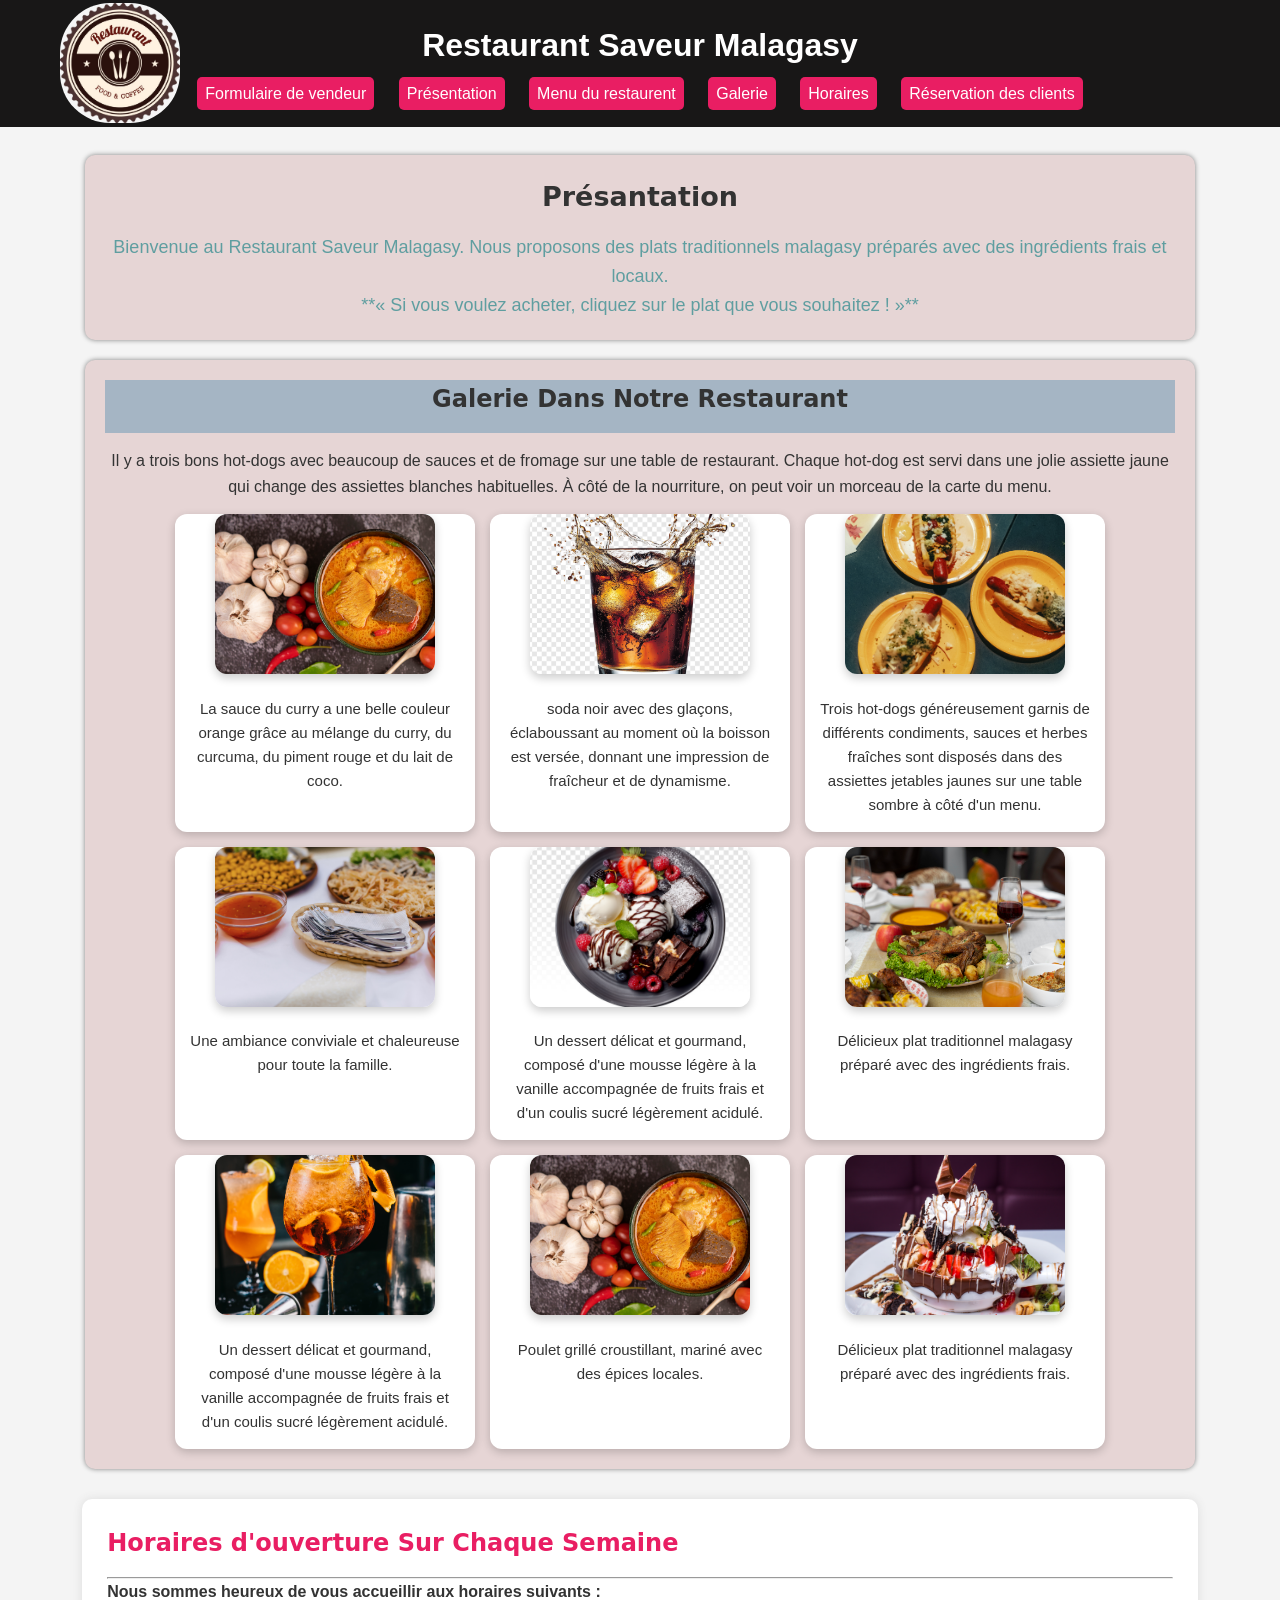
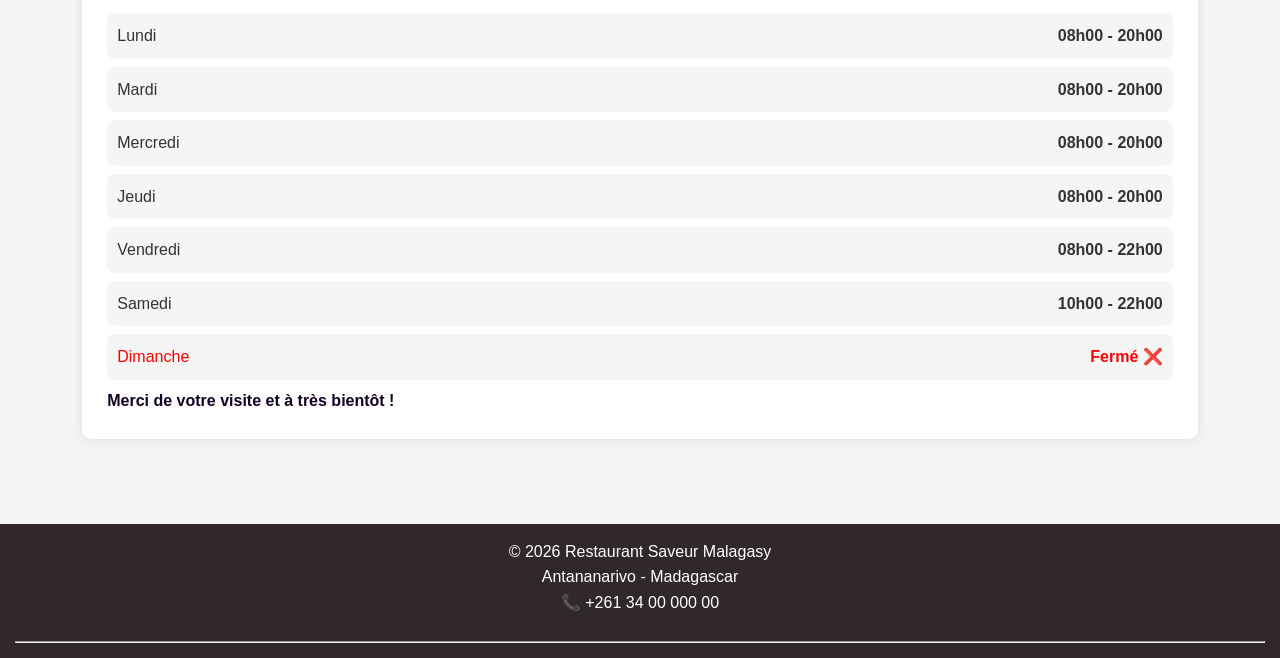
<file: index.html>
<!--
Nom : RAHANJANIRAINY 
Prénom: Fifaliana
Matricule: 30242
Sujet choisi : Sujet 1 - Fiche d'un restaurant
-->
<!DOCTYPE html>
<html lang="fr">
<head>
    <meta charset="UTF-8">
    <meta name="viewport" content="width=device-width, initial-scale=1.0">
    <title>Restaurant Saveur Malagasy</title>
    <link rel="stylesheet" href="Style.css">
</head>
<body>
    <header>
        <h1>Restaurant Saveur Malagasy</h1>
        <nav>
            <img src="./images/food.jpg" alt="" class="logo">
            <a href="./Formulaire_vendeur/vendeur.html">Formulaire de vendeur</a>
            <a href="#presentation">Présentation</a>
            <a href="./menu/menu.html">Menu du restaurent</a>
            <a href="#galerie">Galerie</a>
            <a href="#horaires">Horaires</a>
            <a href="./Formulaire_client/client.html">Réservation des clients</a>
        </nav>        
    </header>

    <main>
        <section id="presentation">
            <h2>Présantation</h2>
            <p>
                Bienvenue au Restaurant Saveur Malagasy.
                Nous proposons des plats traditionnels malagasy
                préparés avec des ingrédients frais et locaux.
            </p>
            <p>
                **« Si vous voulez acheter, cliquez sur le plat que vous souhaitez ! »**
            </p>
        </section>
        <!-- GALERIE -->
        <section id="galerie">
            <mark><h2>Galerie Dans Notre Restaurant</h2></mark>
            <p>
                Il y a trois bons hot-dogs avec beaucoup de sauces et de fromage sur une table de restaurant. Chaque hot-dog est servi dans 
                une jolie assiette jaune qui change des assiettes blanches habituelles. À côté de la nourriture, on peut voir un morceau de 
                la carte du menu. 
            </p>
            <figure>
                <a href="./Formulaire_client/client.html"><img src="./images/chicken.jpg" alt=""></a>
                    <figcaption>
                        La sauce du curry a une belle couleur orange grâce au mélange du curry, du curcuma, du piment rouge et du lait de coco.
                    </figcaption>
            </figure>
            <figure>
                <a href="./Formulaire_client/client.html"><img src="./images/sakafo1.jpg" alt=""></a>
                <figcaption>
                    soda noir avec des glaçons, éclaboussant au moment où la boisson est versée, donnant une
                    impression de fraîcheur et de dynamisme.
                </figcaption>
            </figure>
            <figure>
                <a href="./Formulaire_client/client.html"><img src="./images/matt-reite.jpg" alt=""></a>
                <figcaption>Trois hot-dogs généreusement garnis de différents condiments,
                     sauces et herbes fraîches sont disposés dans des assiettes jetables jaunes sur une table sombre à côté d'un menu.
                </figcaption>
            </figure>
            <figure>
                <a href="./Formulaire_client/client.html"><img src="./images/festive.jpg" alt=""></a>
                <figcaption> Une ambiance conviviale et chaleureuse pour toute la famille.</figcaption>
            </figure>
            <figure>
                <a href="./Formulaire_client/client.html"><img src="./images/dessert.jpg" alt=""></a>
                <figcaption>Un dessert délicat et gourmand, composé d'une mousse légère à la vanille accompagnée de fruits frais et d'un coulis sucré légèrement acidulé.</figcaption>
            </figure>
            <figure>
                <a href="./Formulaire_client/client.html"><img src="./images/delicious.jpg" alt=""></a>
                <figcaption> Délicieux plat traditionnel malagasy préparé avec des ingrédients frais.</figcaption>
            </figure>
            <figure>
                <a href="./Formulaire_client/client.html"><img src="./images/cocktail-topped-with-orange-slice.jpg" alt=""></a>
                <figcaption>Un dessert délicat et gourmand, composé d'une mousse légère à la vanille accompagnée de fruits frais et d'un coulis sucré légèrement acidulé.</figcaption>
            </figure>

            <figure>
                <a href="./Formulaire_client/client.html"><img src="./images/chicken.jpg" alt=""></a>
                <figcaption>Poulet grillé croustillant, mariné avec des épices locales.</figcaption>
            </figure>

            <figure>
                <a href="./Formulaire_client/client.html"> <img src="./images/syrup-plate.jpg" alt=""></a>
                <figcaption>
                     Délicieux plat traditionnel malagasy préparé avec des ingrédients frais.
                </figcaption>
            </figure>
        </section>

        <section id="horaires">
            <h2>Horaires d'ouverture Sur Chaque Semaine</h2> <hr>

            <p class="intro"><strong>Nous sommes heureux de vous accueillir aux horaires suivants :</strong></p>
            <ul class="horaire-list">
                <li><span>Lundi</span> <strong>08h00 - 20h00</strong></li>
                <li><span>Mardi</span> <strong>08h00 - 20h00</strong></li>
                <li><span>Mercredi</span> <strong>08h00 - 20h00</strong></li>
                <li><span>Jeudi</span> <strong>08h00 - 20h00</strong></li>
                <li><span>Vendredi</span> <strong>08h00 - 22h00</strong></li>
                <li><span>Samedi</span> <strong>10h00 - 22h00</strong></li>
                <li class="ferme">
                    <span>Dimanche</span>
                    <strong>Fermé ❌</strong>
                </li>
            </ul>

            <p class="note"> <strong style="color:#120123">Merci de votre visite et à très bientôt !</strong></p>
        </section>
    </main>

    <!-- PIED DE PAGE -->
    <footer>
        <p>&copy; 2026 Restaurant Saveur Malagasy</p>
        <p>
             Antananarivo - Madagascar
        </p>
        <p>
            📞 +261 34 00 000 00
        </p>
        <br>
        <hr>
    </footer>

</body>
</html>
</file>
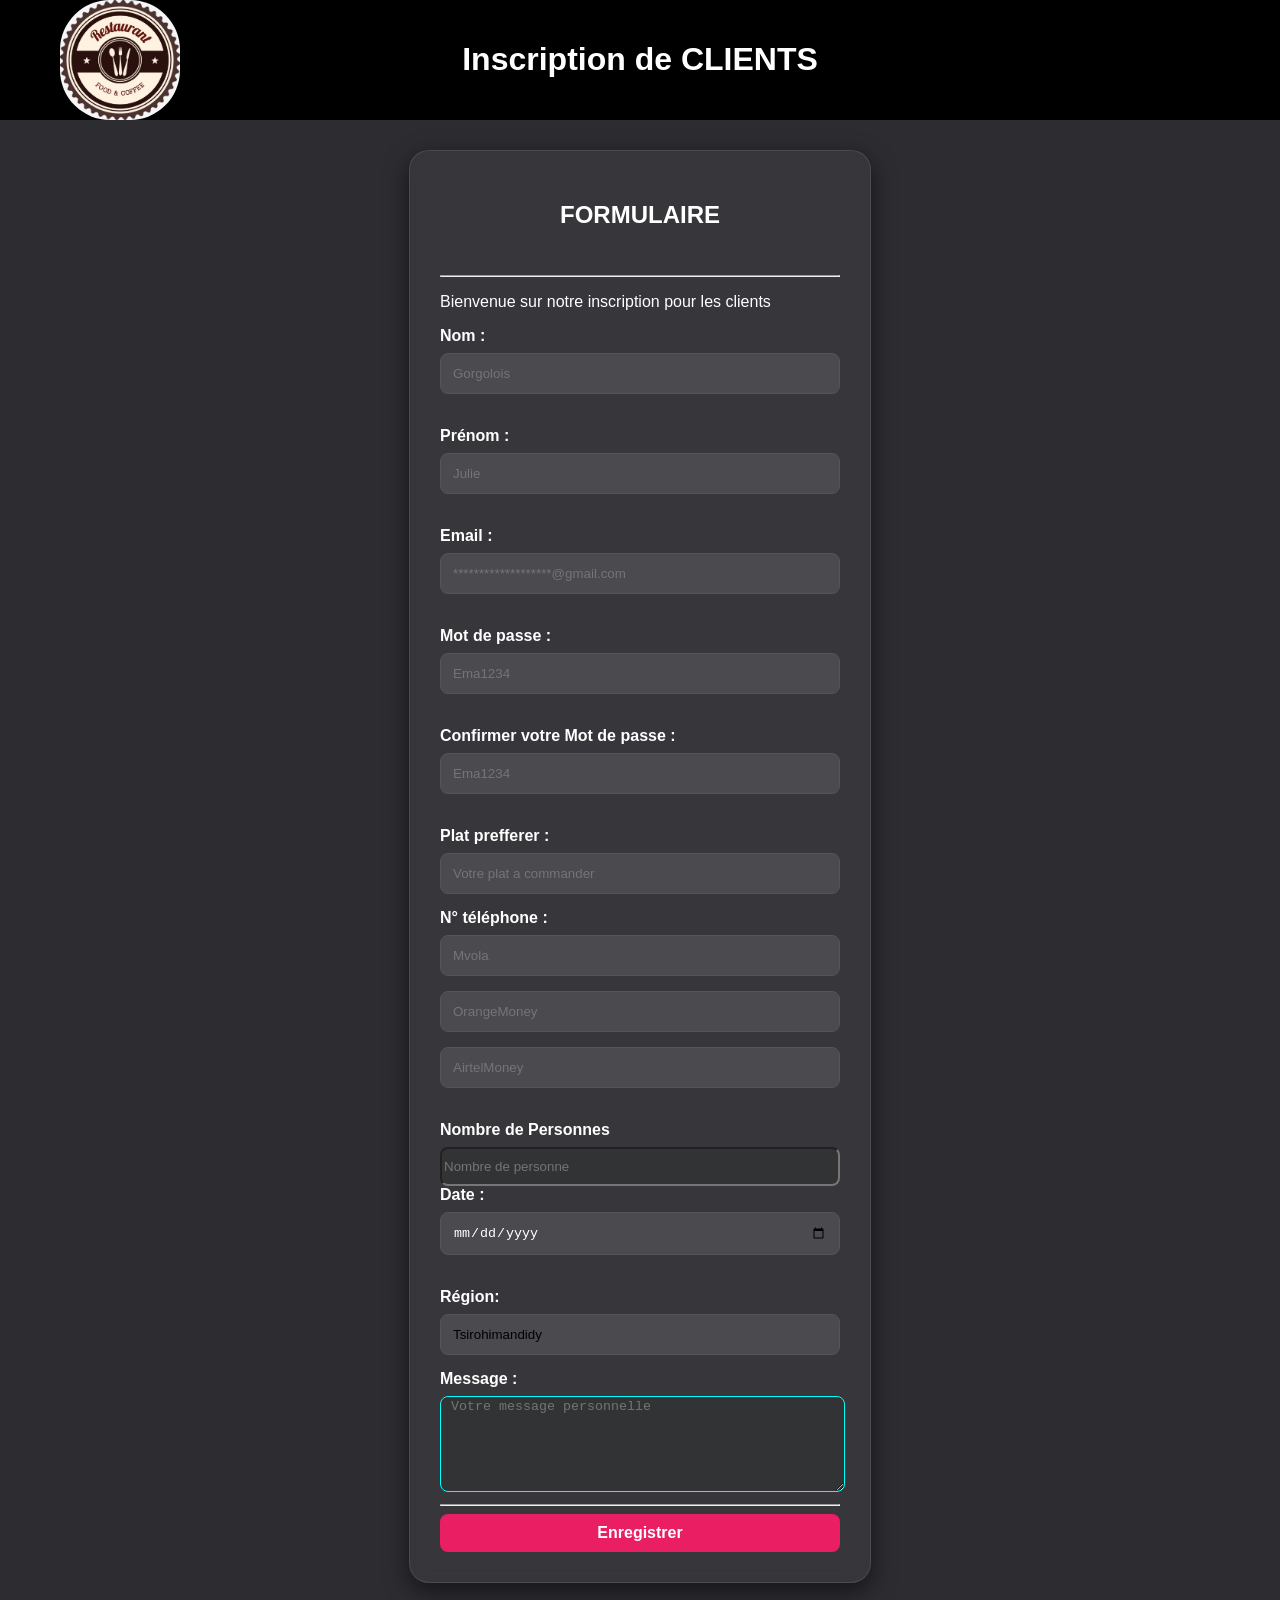
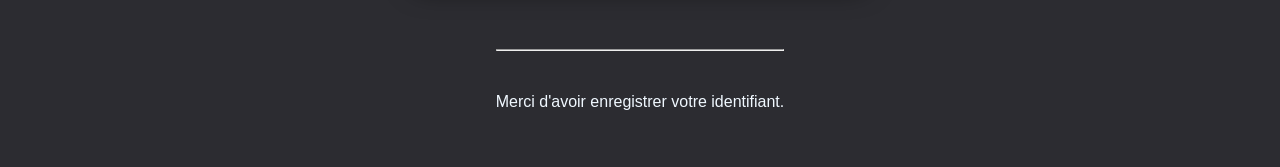
<file: Formulaire_client/client.html>
<!DOCTYPE html>
<html lang="en">
<head>
    <meta charset="UTF-8">
    <meta name="viewport" content="width=, initial-scale=1.0">
    <link rel="stylesheet" href="client.css">
    <title>Formulaire des clients </title>
</head>
<body>
    <header>
    <div class="header-container" >
        <img src="../images/food.jpg" class="logo">
        <h1>Inscription de CLIENTS</h1>
    </div>
    </header>
    <div class="petal">
        <form action="" method="">
            <h2>FORMULAIRE</h2><br>
            <hr>
            <p>Bienvenue sur notre inscription pour les clients</p>
            <label for="name">Nom :</label>
            <input type="text" name="name" id="name" class="rosa" placeholder="Gorgolois"><br><br>
            <label for="first">Prénom :</label>
            <input type="text" name="prénom" id="first" class="rosa" placeholder="Julie"><br><br>
            <label for="email">Email :</label>   
            <input type="text" name="email" id="mail" class="rosa" placeholder="*******************@gmail.com"><br><br>
            <label for="password">Mot de passe :</label>
            <input type="password" name="mot_de_passe" id="password" class="rosa" placeholder="Ema1234" ><br><br>
            <label for="confirme_mdp">Confirmer votre Mot de passe :</label>
            <input type="password" name="confirm_mot_de_passe" id="confirme_mdp" class="rosa" placeholder="Ema1234" ><br><br>
            <label for="plat"> Plat prefferer : </label>
            <input type="text" name="plat" id="plat" placeholder="Votre plat a commander ">
            <label for="puce">N° téléphone :</label>
            <input type="text" name="name" id="puce" class="rosa" placeholder="Mvola"><br>
            <input type="text" name="name" id="OrangeMoney" class="rosa" placeholder="OrangeMoney"><br>
            <input type="text" name="name" id="AirtelMoney" class="rosa" placeholder="AirtelMoney"><br><br>
            <label for="personne">Nombre de Personnes</label>
            <input type="number" id="personne" class="" placeholder="Nombre de personne" >
            <label for="Date">Date :</label>
            <input type="date" id="Date" class="rosa"><br><br>
            <label for="Pays">Région:</label>
            <select name="pays" id="Pays" class="rosa">
                <option >Tsirohimandidy</option>
                <option >Ampefy</option>
                <option >Sonerano Ivongo</option>
                <option >Marovoay</option>
                <option >Ambatolampy</option>
                <option >Ambatondrazaka</option>
                <option >Moramanga</option>
                <option >Ambohibary</option>
                <option >Sambaina</option>
                <option >Isalo</option>
                <option >Sambava</option>
                <option >Diego</option>
                <option >Foulpointe</option>
                <option >Toamasina</option>
                <option >Manakara</option>
                <option >Maevatanana</option>
                <option >Ambositra</option>
                <option >Fianarantsoa</option>
                <option >Fort-Dauphin</option>
                <option >Mahajanga</option>
                <option >Toliara</option>
                <option >Morondava</option>
                <option >Antsirabe</option>
                <option >Antananarivo</option>
            </select>
            <label for="message">Message : </label>
            <textarea name="massage" id="message" placeholder=" Votre message personnelle "></textarea>
            <hr>
            <a href="../index.html" class="botton">Enregistrer</a>
        </form>
    </div>

    <div class="paragraphe">
        <br>
        <hr><br>
        <p style="color: aliceblue;font-family: Verdana, Geneva, Tahoma, sans-serif;">Merci d'avoir enregistrer votre identifiant.</p>
    </div>
</body>
</html>
</file>
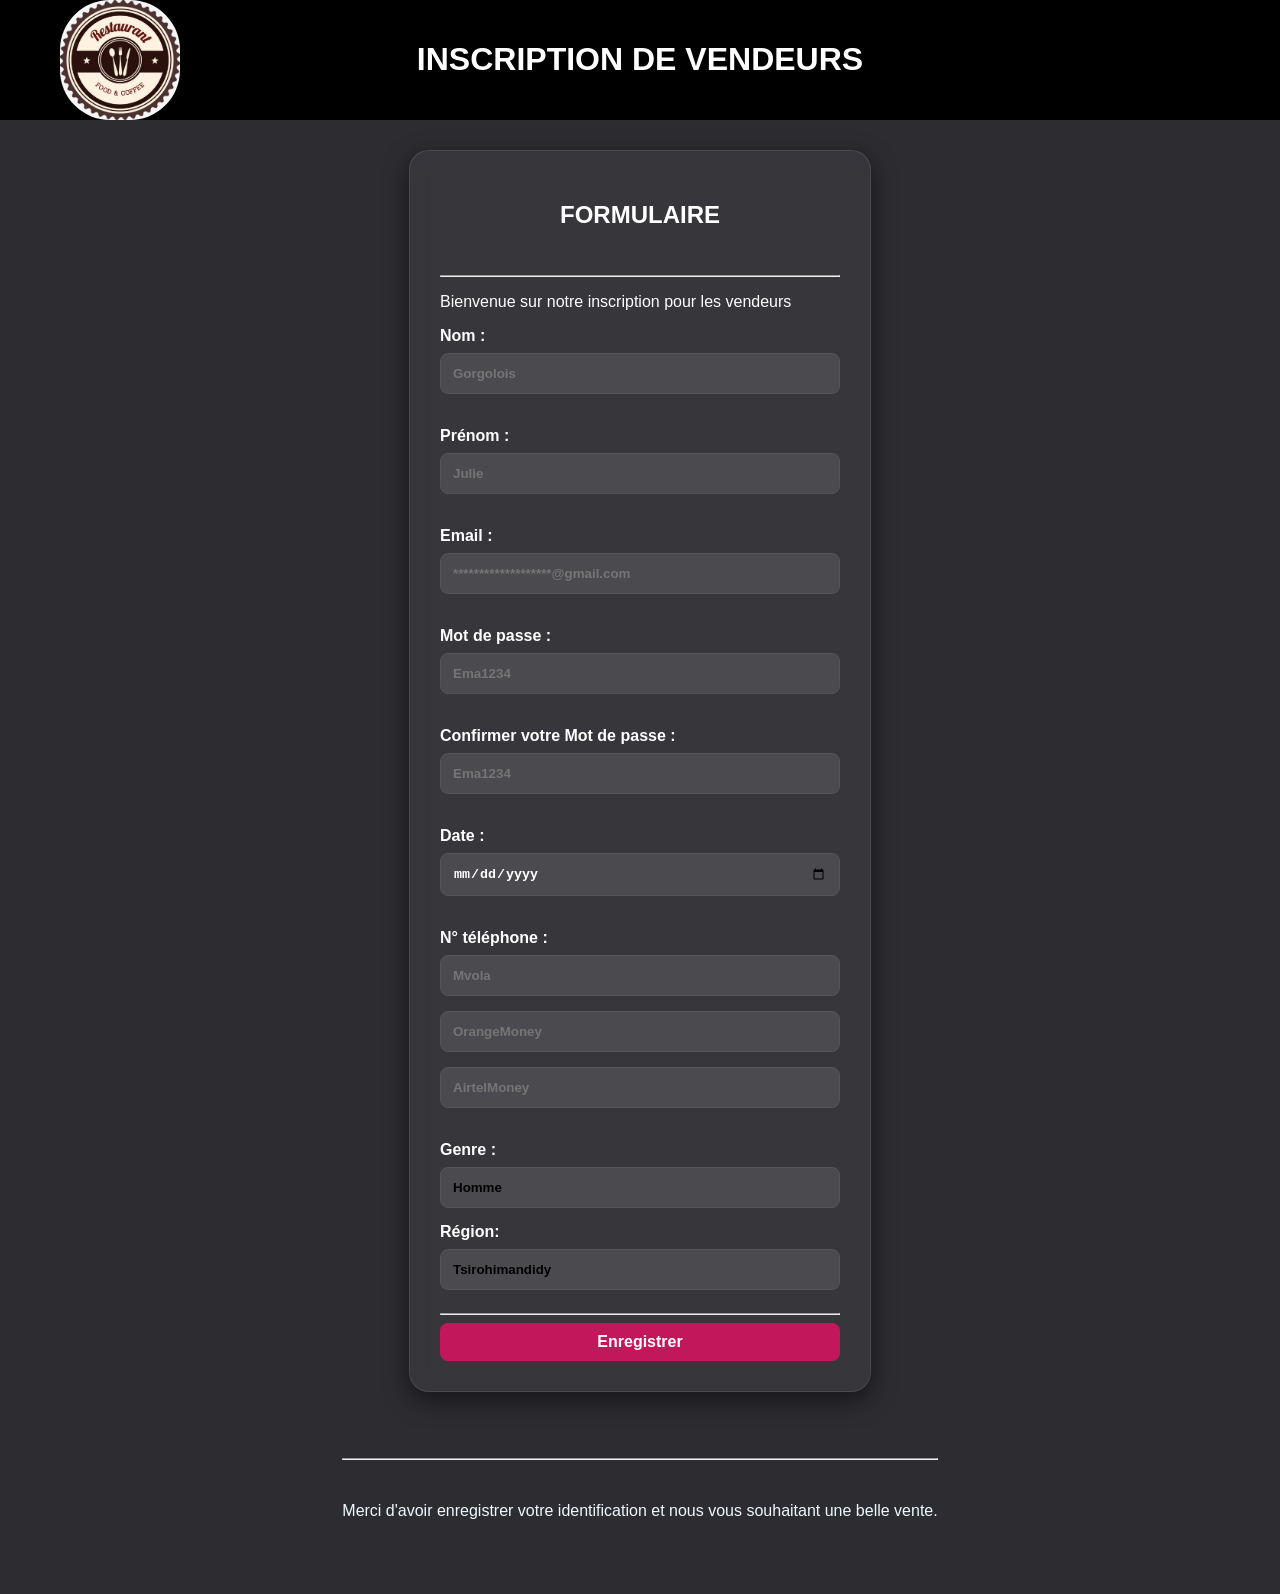
<file: Formulaire_vendeur/vendeur.html>
<!DOCTYPE html>
<html lang="fr">
<head>
    <meta charset="UTF-8">
    <meta name="viewport" content="width=, initial-scale=1.0">
    <link rel="stylesheet" href="vendeur.css">
    <title>Formulaire de vendeur</title>
</head>
<body>
    <header>
    <div class="header-container">
        <img src="../images/food.jpg " class="logo">
        <h1>INSCRIPTION DE VENDEURS </h1>
    </div>
    </header>
    <div class="petal">
        <form action="https://classroom.google.com/c/NzU5NjQ4NzA5MTcz" method="get">
            <h2>FORMULAIRE</h2><br>
            <hr>
            <p>Bienvenue sur notre inscription pour les vendeurs</p>
            <label for="name">Nom :</label>
            <input type="text" name="name" id="name" class="rosa" placeholder="Gorgolois"><br><br>
            <label for="prénom">Prénom :</label>
            <input type="text" name="prénom" id="prénom" class="rosa" placeholder="Julie"><br><br>
            <label for="email">Email :</label>   
            <input type="text" name="email" id="email" class="rosa" placeholder="*******************@gmail.com"><br><br>
            <label for="password">Mot de passe :</label>
            <input type="password" name="mot_de_passe" id="password" class="rosa" placeholder="Ema1234" ><br><br>
            <label for="confirm_password">Confirmer votre Mot de passe :</label>
            <input type="password" name="confirm_mot_de_passe" id="confirm_password" class="rosa" placeholder="Ema1234" ><br><br>
            <label for="Date">Date :</label>
            <input type="date" id="Date" class="rosa"><br><br>
            <label for="puce">N° téléphone :</label>
            <input type="text" name="name" id="Mvola" class="rosa" placeholder="Mvola"><br>
            <input type="text" name="name" id="OrangeMoney" class="rosa" placeholder="OrangeMoney"><br>
            <input type="text" name="name" id="AirtelMoney" class="rosa" placeholder="AirtelMoney"><br><br>
            <label for="genre">Genre :</label>
            <select name="genre" id="genre" class="rosa">
                <option >Homme</option>
                <option >Femme</option>
                <option >Transgenre</option>
            </select>

            <label for="Pays">Région:</label>
            <select name="pays" id="pays" class="rosa">
                <option >Tsirohimandidy</option>
                <option >Ampefy</option>
                <option >Sonerano Ivongo</option>
                <option >Marovoay</option>
                <option >Ambatolampy</option>
                <option >Ambatondrazaka</option>
                <option >Moramanga</option>
                <option >Ambohibary</option>
                <option >Sambaina</option>
                <option >Isalo</option>
                <option >Sambava</option>
                <option >Diego</option>
                <option >Foulpointe</option>
                <option >Toamasina</option>
                <option >Manakara</option>
                <option >Maevatanana</option>
                <option >Ambositra</option>
                <option >Fianarantsoa</option>
                <option >Fort-Dauphin</option>
                <option >Mahajanga</option>
                <option >Toliara</option>
                <option >Morondava</option>
                <option >Antsirabe</option>
                <option >Antananarivo</option>
            </select>
            <hr>
            <a href="../index.html" class="rosa">Enregistrer</a>

        </form>
    </div>

    <div class="paragraphe">
        <br>
        <hr><br>
        <p style="color: aliceblue;font-family: Verdana, Geneva, Tahoma, sans-serif;">Merci d'avoir enregistrer votre identification et nous vous souhaitant une belle vente.</p>
        <br>
    </div>
</body>
</html>
</file>
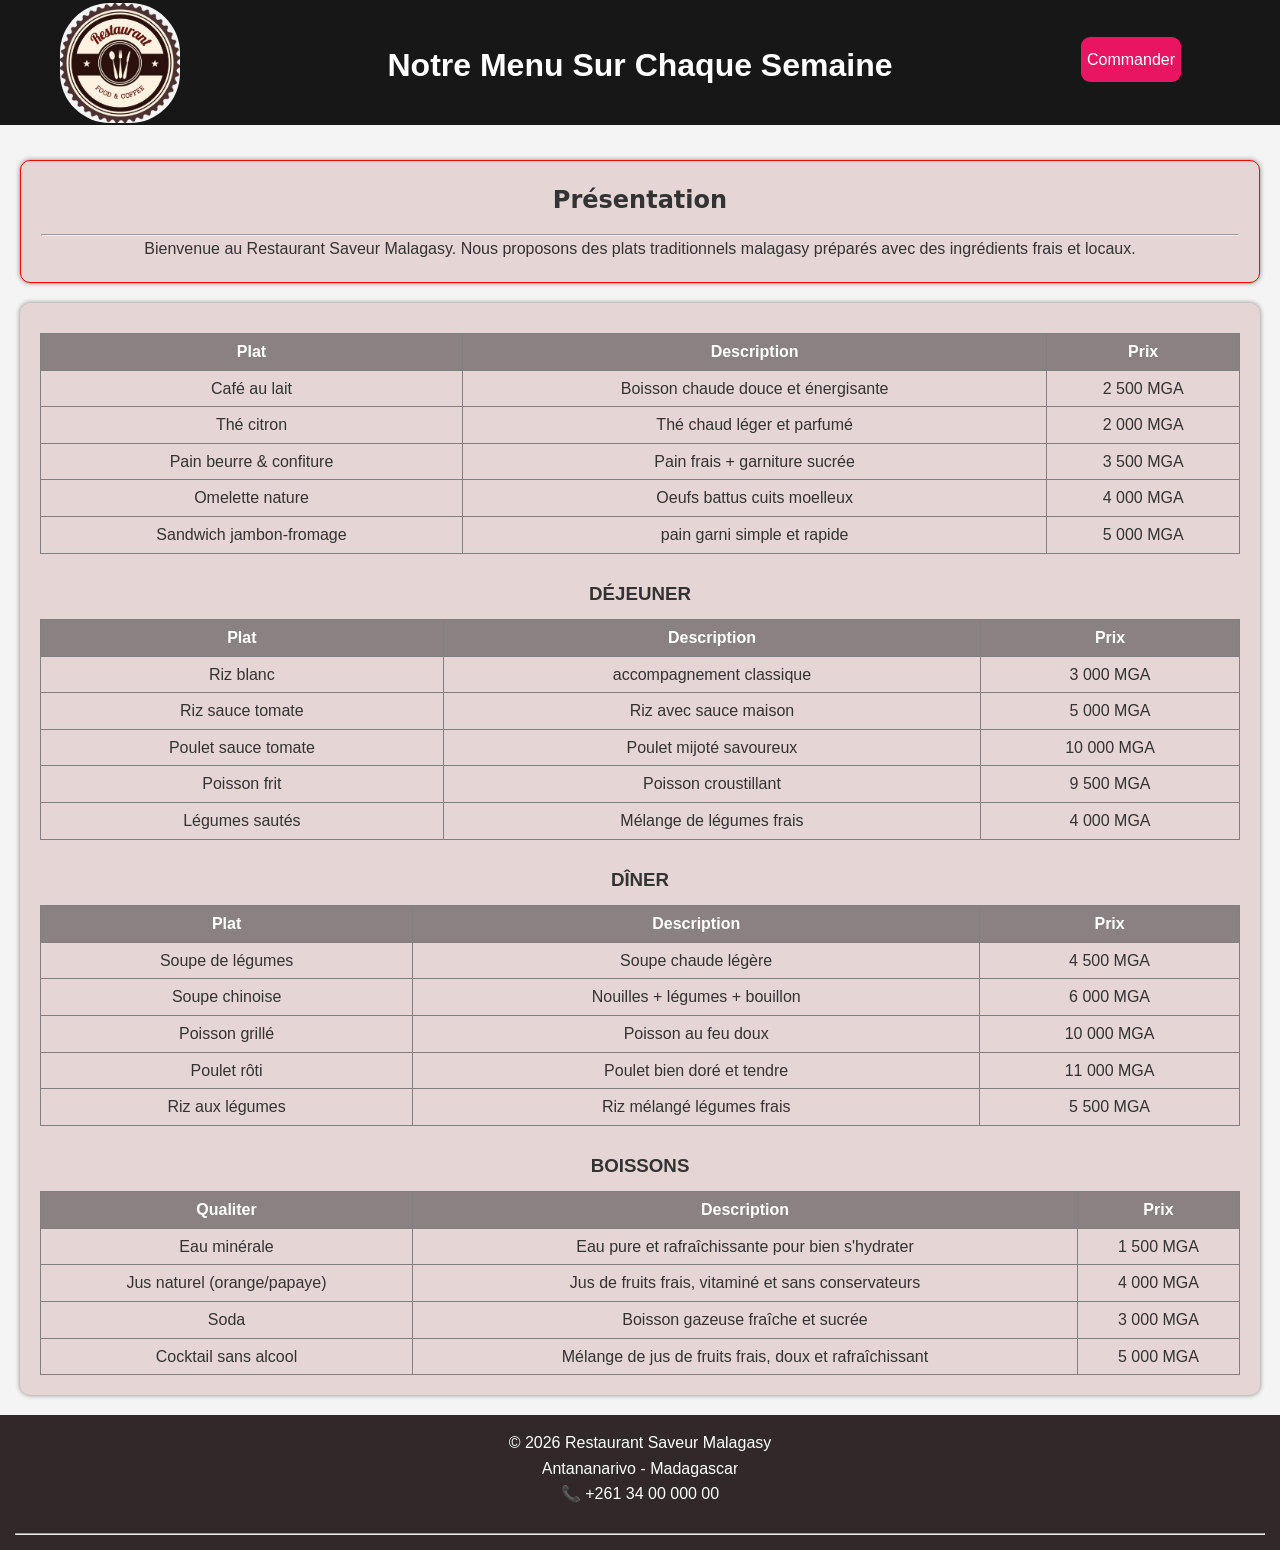
<file: menu/menu.html>
<!DOCTYPE html>
<html lang="en">
<head>
    <meta charset="UTF-8">
    <meta name="viewport" content="width=device-width, initial-scale=1.0">
    <title>Notre menu</title>
    <link rel="stylesheet" href="menu.css">
    
</head>
<body>
    <header>
        <img src="../images/food.jpg" alt="" class="logo">
        <h1>Notre Menu Sur Chaque Semaine</h1>
        <a href="../Formulaire_client/client.html">Commander</a>
    </header>

    <section class="Présentation">
        <h2>Présentation</h2><hr>
        <p>
            Bienvenue au Restaurant Saveur Malagasy.
            Nous proposons des plats traditionnels malagasy
            préparés avec des ingrédients frais et locaux.
        </p>
    </section>

    
    <section id="menu">
        


        <table>
            <thead>
                <tr>
                    <th>Plat</th>
                    <th>Description </th>
                    <th>Prix</th>
                </tr>
            </thead>
            <tbody>
                <tr>
                    <td>Café au lait </td>
                    <td>Boisson chaude douce et énergisante</td>
                    <td>2 500 MGA</td>
                </tr>
                
                    <tr>
                        <td> Thé citron</td>
                        <td> Thé chaud léger et parfumé</td>
                        <td> 2 000 MGA</td>
                    </tr>

                    <tr>
                        <td> Pain beurre & confiture</td>
                        <td> Pain frais + garniture sucrée </td>
                        <td> 3 500 MGA</td>
                    </tr>
                    <tr>
                        <td> Omelette nature </td>
                        <td> Oeufs battus cuits moelleux </td>
                        <td> 4 000 MGA</td>
                    </tr>
                    <tr>
                        <td> Sandwich jambon-fromage </td>
                        <td> pain garni simple et rapide </td>
                        <td> 5 000 MGA</td>
                    </tr>
                </tbody>
            </table>

            <br>
            <h3> DÉJEUNER</h3>
            <table>
                <tbody>
                    <tr>
                        <th>Plat</th>
                        <th>Description</th>
                        <th>Prix</th>
                    </tr>
                </tbody>
                <tr>
                    <td>Riz blanc</td>
                    <td>accompagnement classique </td>
                    <td>3 000 MGA</td>
                </tr>
                <tr>
                    <td>Riz sauce tomate</td>
                    <td>Riz avec sauce maison </td>
                    <td>5 000 MGA</td>
                </tr>
                <tr>
                    <td>Poulet sauce tomate </td>
                    <td>Poulet mijoté savoureux </td>
                    <td>10 000 MGA</td>
                </tr>
                <tr>
                    <td>Poisson frit </td>
                    <td>Poisson croustillant </td>
                    <td>9 500 MGA</td>
                </tr>
                <tr>
                    <td>Légumes sautés</td>
                    <td>Mélange de légumes frais</td>
                    <td>4 000 MGA</td>
                </tr>
            </table>

            <br>
            <h3> DÎNER</h3>
            <table>
                <thead>
                    <tr>
                        <th>Plat</th>
                        <th>Description</th>
                        <th>Prix</th>
                    </tr>
                </thead>
                <tr>
                    <td>Soupe de légumes </td>
                    <td>Soupe chaude légère</td>
                    <td>4 500 MGA</td>
                </tr>
                <tr>
                    <td>Soupe chinoise </td>
                    <td>Nouilles + légumes + bouillon</td>
                    <td>6 000 MGA</td>
                </tr>
                <tr>
                    <td>Poisson grillé </td>
                    <td>Poisson au feu doux </td>
                    <td>10 000 MGA</td>
                </tr>
                <tr>
                    <td>Poulet rôti</td>
                    <td>Poulet bien doré et tendre </td>
                    <td>11 000 MGA</td>
                </tr>
                <tr>
                    <td>Riz aux légumes </td>
                    <td>Riz mélangé légumes frais</td>
                    <td>5 500 MGA</td>
                </tr>
            </table>
            <br>
            
            <h3> BOISSONS</h3>
            <table>
                <thead>
                    <tr>
                        <th>Qualiter</th>
                        <th>Description</th>
                        <th>Prix</th>
                    </tr>
                </thead>
                <tr>
                    <td>Eau minérale </td>
                    <td>Eau pure et rafraîchissante pour bien s'hydrater </td>
                    <td>1 500 MGA</td>
                </tr>
                <tr>
                    <td>Jus naturel (orange/papaye) </td>
                    <td>Jus de fruits frais, vitaminé et sans conservateurs</td>
                    <td>4 000 MGA</td>
                </tr>

                <tr>
                    <td>Soda </td>
                    <td>Boisson gazeuse fraîche et sucrée </td>
                    <td>3 000 MGA</td>
                </tr>
                <tr>
                    <td>Cocktail sans alcool </td>
                    <td> Mélange de jus de fruits frais, doux et rafraîchissant </td>
                    <td>5 000 MGA</td>
                </tr>
            </tbody>
        </table>
    </section>
    <footer>
        <p>&copy; 2026 Restaurant Saveur Malagasy</p>
        <p>
             Antananarivo - Madagascar
        </p>
        <p>
            📞 +261 34 00 000 00
        </p>
        <br>
        <hr>
    </footer>
    
</body>
</html>
</file>
<file: Style.css>
/* RESET */
*{
    margin: 0;
    padding: 0;
    box-sizing: border-box;
}

/* STYLE GENERAL */
body{
    font-family: Arial, sans-serif;
    background-color: #f4f4f4;
    color: #333;
    line-height: 1.6;
    text-align: center; 

}

.logo{
    margin-top: 50px;
    position: absolute;
    left: 60px;
    top: 10%;
    transform: translateY(-50%);
    width: 120px; 
    height: auto;
    border-radius: 50px;
}


/* HEADER */
header{
    position: fixed;
    top: 0;
    left: 0;
    width: 100%;
    z-index: 1000;
    background-color: rgb(24, 23, 23);
    color: white;
    padding: 20px;
    text-align: center;
}

nav{
    margin-top: 10px;
}

nav a{
    background-color: #e91e63;
    color: white;
    text-decoration: none;
    margin: 10px;
    padding: 8px;
    border-radius: 5px;
}

nav a:hover{
    background-color: white;
    color: darkred;
}

/* SECTIONS */
section{
    background-color: rgb(230, 213, 213);
    margin: 20px;
    padding: 20px;
    border-radius: 10px;
    box-shadow: 0 0 5px gray;
}

h2{
    margin-bottom: 15px;
    text-align: center;
    color: #333;
    border-start-end-radius: calc(1,2,3);
    font-family: system-ui, -apple-system, BlinkMacSystemFont, 'Segoe UI', Roboto, Oxygen, Ubuntu, Cantarell, 'Open Sans', 'Helvetica Neue', sans-serif;
}
mark{
    color: rgb(171, 216, 185);
    background: rgb(165, 181, 196);
    width: 100%;
}
h3{
    text-align: left;
    font-family: Georgia, 'Times New Roman', Times, serif;
    font-size: 20px;
    color: rgb(33, 240, 240);
    background-color: aliceblue;
}
#presentation{
    margin-top: 100px;
    height: 100%;
    display: block;
    text-align: center;
    font-size: large;
    mask-composite: revert-layer;
    color: cadetblue;
    
}

/* IMAGES */
#galerie{
    display: flex;                   
    flex-wrap: wrap;               
    justify-content: center;      
    gap: 15px;                     
}

#galerie img{
    width: 220px;                   
    height: 160px;                  
    object-fit: cover;               
    border-radius: 12px;           
    box-shadow: 0 4px 10px rgba(0,0,0,0.2);
    transition: all 0.3s ease;       
    cursor: pointer;                
}

#galerie img:hover{
    transform: scale(1.08);          
    box-shadow: 0 8px 20px rgba(0,0,0,0.3);
    filter: brightness(1.1);         
}
/* carte image */
figure{
    width:300px;
    background:white;
    border-radius:12px;
    overflow:hidden;
    box-shadow:0 3px 10px rgba(0,0,0,0.2);
    transition:0.3s;
}

/* animation image */
figure:hover{
    transform:translateY(-5px);
}

/* image galerie */
figure img{
    width:100%;
    height:220px;
    object-fit:cover;
}

/* description image */
figcaption{
    padding:15px;
    text-align:center;
    font-size:15px;
}

main{
    width:100%;
    max-width:1200px;  
    margin:30px auto;
    padding:25px;
    text-align:center;
}

#horaires{
    width: 97%;
    max-width:1200px;
    margin: 30px auto;
    padding:25px;
    background:#fff;
    border-radius:10px;
    box-shadow:0 0 10px #ddd;
    font-family:Arial;
}

#horaires h2,
.intro,
.note{
    text-align:left;
}

#horaires h2{
    color:#e91e63;
}

#horaires ul{
    list-style:none;
    padding:0;
}

#horaires li{
    display:flex;
    justify-content:space-between;
    margin:8px 0;
    padding:10px;
    background:#f5f5f5;
    border-radius:8px;
}

#horaires li:hover{
    background:#ffe4ec;
}

.ferme{
    color:red;
}

footer{
    text-decoration: aqua;
    background-color: rgb(49, 41, 41);
    color: white;
    text-align: center;
    padding: 15px;
}
</file>
<file: Formulaire_client/client.css>
body {
    margin: 0;
    padding: 0;
    background-color: rgb(44, 44, 49);
    display: flex;
    flex-direction: column;
    align-items: center;
    justify-content: flex-start;
    min-height: 100vh;
    font-family: 'Segoe UI', Tahoma, Geneva, Verdana, sans-serif;
}

header {
    background-color: rgb(0, 0, 0);
    padding: 20px 0;
    width: 100%;
    color: white;
}

.header-container {
  position: relative;
  text-align: center;
}

.logo {
  position: absolute;
  left: 60px;
  top: 50%;
  transform: translateY(-50%);
  width: 120px; 
  height: auto;
  border-radius: 50px;
}

.header h1 {
    margin: 0;
    font-size: 2rem;
}

h2{
    text-align: center;
}

.petal {
    background: rgba(255, 255, 255, 0.05);
    backdrop-filter: blur(10px);
    -webkit-backdrop-filter: blur(10px);
    padding: 30px;
    border-radius: 20px;
    box-shadow: 0 8px 24px rgba(0, 0, 0, 0.5);
    width: 400px;
    margin-top: 30px;
    color: white;
    border: 1px solid rgba(255, 255, 255, 0.1);
}

.petal label {
    display: block;
    margin-bottom: 8px;
    font-weight: bold;
    color: #ffffff;
}

.petal input[type="text"],
.petal input[type="password"],
.petal input[type="date"],
.petal input[type="button"],
.petal select {
    width: 100%;
    padding: 12px;
    margin-bottom: 15px;
    border: 1px solid #555;
    border-radius: 8px;
    box-sizing: border-box;
    background-color: rgba(255, 255, 255, 0.1);
    color: white;
    transition: all 0.3s ease;
}

.petal input[type="text"]:focus,
.petal input[type="password"]:focus,
.petal input[type="date"]:focus,
.petal input[type="button"]:focus,
.petal select:focus {
    outline: none;
    border-color: #42a5f5;
    box-shadow: 0 0 8px rgba(66, 165, 245, 0.5);
    background-color: rgba(255, 255, 255, 0.15);
}

.petal select {
    appearance: none;
    -webkit-appearance: none;
    -moz-appearance: none;
    background-repeat: no-repeat;
    background-position: right 10px center;
    background-size: 16px;
    padding-right: 30px;
    cursor: pointer;
}

.saro {
    text-align: center;
    color: #ccc;
    margin-top: 20px;
    font-size: 0.95rem;
    background-color: rgba(255, 255, 255, 0.1);
    border: none;
    padding: 12px 24px;
    border-radius: 6px;
    transition: background-color 0.3s ease;
}

.saro:hover {
    background-color: rgba(255, 255, 255, 0.2);
    cursor: pointer;
}

.paragraphe {
    max-width: 600px;
    text-align: center;
    margin: 40px auto;
    color: white;
    padding: 0 20px;
}

.paragraphe p {
    font-family: Verdana, Geneva, Tahoma, sans-serif;
    color: aliceblue;
}

.petal select{
    color: black;
}

.saro {
    display: inline-block;
    padding: 10px 20px;
    background-color: #3498db;
    color: white;
    text-align: center;
    text-decoration: none;
    border-radius: 5px;
    font-weight: bold;
}

#personne{
    height: 33px;
    width: 98%;
    background-color: #1212;
    color: aliceblue;
    display: inline;
    border-radius: 8px;

}
#message{
    width: 100%;
    height: 90px;
    width: 399px;
    background-color: #1212;
    color: aliceblue;
    display: inline;
    border-radius: 8px;
    border: 1px solid aqua;
}

a, .botton[href="../index.html"]{
    text-align: center;
    display: inline;
    display: block;
}

.botton{
    text-align: center;
    display: inline-block;
    padding: 10px 20px;
    background: #e91e63;
    color: white;
    text-decoration: none;
    border-radius: 8px;
    font-weight: bold;
    transition: 0.3s;
}
.botton:hover{
    background: #c2185b;
    transform: scale(1.05);
}
</file>
<file: Formulaire_vendeur/vendeur.css>
body {
    margin: 0;
    padding: 0;
    background-color: rgb(44, 44, 49);
    display: flex;
    flex-direction: column;
    align-items: center;
    justify-content: flex-start;
    min-height: 100vh;
    font-family: 'Segoe UI', Tahoma, Geneva, Verdana, sans-serif;
}

header {
  background-color: rgb(0, 0, 0);
  padding: 20px 0;
  width: 100%;
  color: white;
}

.header-container {
  position: relative;
  text-align: center;
}

.logo {
  position: absolute;
  left: 60px;
  top: 50%;
  transform: translateY(-50%);
  width: 120px; 
  height: auto;
  border-radius: 50px;
}

.logo_1{
    position: absolute;
    right: 300px;
    top: 50%;
    transform: translateY(-50%);
    width: 120px; 
    height: auto;
    border-radius: 50px;

}

.header h2 {
    text-align: center;
}
h2{
    text-align: center;
}
.header h1 {
    margin: 0;
    font-size: 2rem;
}

.petal {
    background: rgba(255, 255, 255, 0.05);
    backdrop-filter: blur(10px);
    -webkit-backdrop-filter: blur(10px);
    padding: 30px;
    border-radius: 20px;
    box-shadow: 0 8px 24px rgba(0, 0, 0, 0.5);
    width: 400px;
    margin-top: 30px;
    color: white;
    border: 1px solid rgba(255, 255, 255, 0.1);
}

.petal label {
    display: block;
    margin-bottom: 8px;
    font-weight: bold;
    color: #ffffff;
}

.petal input[type="text"],
.petal input[type="password"],
.petal input[type="date"],
.petal input[type="button"],
.petal select {
    width: 100%;
    padding: 12px;
    margin-bottom: 15px;
    border: 1px solid #555;
    border-radius: 8px;
    box-sizing: border-box;
    background-color: rgba(255, 255, 255, 0.1);
    color: white;
    transition: all 0.3s ease;
}

.petal input[type="text"]:focus,
.petal input[type="password"]:focus,
.petal input[type="date"]:focus,
.petal input[type="button"]:focus,
.petal select:focus {
    outline: none;
    border-color: #42a5f5;
    box-shadow: 0 0 8px rgba(66, 165, 245, 0.5);
    background-color: rgba(255, 255, 255, 0.15);
}

.petal select {
    appearance: none;
    -webkit-appearance: none;
    -moz-appearance: none;
    background-repeat: no-repeat;
    background-position: right 10px center;
    background-size: 16px;
    padding-right: 30px;
    cursor: pointer;
}

.saro {
    text-align: center;
    color: #ccc;
    margin-top: 20px;
    font-size: 0.95rem;
    background-color: rgba(255, 255, 255, 0.1);
    border: none;
    padding: 12px 24px;
    border-radius: 6px;
    transition: background-color 0.3s ease;
}

.saro:hover {
    background-color: rgba(255, 255, 255, 0.2);
    cursor: pointer;
}

.paragraphe {
    max-width: 600px;
    text-align: center;
    margin: 40px auto;
    color: white;
    padding: 0 20px;
}

.paragraphe p {
    font-family: Verdana, Geneva, Tahoma, sans-serif;
    color: aliceblue;
}

.petal select{
    color: black;
}

.rosa{
    display: inline-block;
    padding: 10px 20px;
    background: #c2185b;
    color: white;
    text-decoration: none;
    border-radius: 8px;
    font-weight: bold;
    transition: 0.3s;
}

a,.rosa[href="../index.html"] {
    text-align: center;
    display: block;
}

.rosa:hover{
    background: #c2185b;
    transform: scale(1.05);
}

.saro {
    display: inline-block;
    padding: 10px 20px;
    background-color: #3498db;
    color: white;
    text-align: center;
    text-decoration: none;
    border-radius: 5px;
    font-weight: bold;
}
</file>
<file: menu/menu.css>
*{
    margin: 0;
    padding: 0;
    box-sizing: border-box;
}
body{
    background-color:#f4f4f4;
    font-family: areal, sans-serif;
    color: #333;
    line-height: 1.6;
    text-align: center;
}

header{
    position: fixed;
    top: 0;
    left: 0;
    width: 100%;
    height: 125px;
    z-index: 1000;
    margin-bottom: 60px;
    background-color: rgb(24,23,23);
    color: white;
    padding: 20px;
}

header a[href="../Formulaire_client/client.html"] {
    position: absolute;
    top: 0;
    right: 0;
    height: 100%;
    padding: 0 30px;
    display: flex;
    align-items: center;
    justify-content: center;
    background-color: #e91563;
    color: white;
    text-decoration: none;
    font-size: 16px;
    font-family: Arial, sans-serif;
    border: none;
    border-radius: 0;
    box-sizing: border-box;
    height: 45px;
    width: 100px;
    margin-top: 37px;
    right: 99px;
    border-radius: 9px;
}

header a[href="../Formulaire_client/client.html"]:hover {
    background-color: #c91052;
    color: white;
}





h1{
    margin-top: 20px;
}

.Présentation{
    margin-top: 160px;
    border: 1px solid red;
    columns: center;
}
.logo{
    margin-top: 50px;
    position: absolute;
    left: 60px;
    top: 10%;
    transform: translateY(-50%);
    width: 120px; 
    height: auto;
    border-radius: 50px;
}

section{
    background-color: rgb(230, 213, 213);
    margin: 20px;
    padding: 20px;
    border-radius: 10px;
    box-shadow: 0 0 5px gray;
}

h2{
    margin-bottom: 15px;
    text-align: center;
    color: #333;
    border-start-end-radius: calc(1,2,3);
    font-family: system-ui, -apple-system, BlinkMacSystemFont, 'Segoe UI', Roboto, Oxygen, Ubuntu, Cantarell, 'Open Sans', 'Helvetica Neue', sans-serif;
}

table{
    width: 100%;
    border-collapse: collapse;
    margin-top: 10px;
}
table, th, td{
    border: 1px, solid gray;
}
th{
    background-color: rgb(138, 130, 130);
    color: white;
}
th, td{
    padding: 5px;
    text-align: center;
}
footer{
    text-decoration: aqua;
    background-color:rgb(49, 41, 41);
    color: white;
    text-align: center;
    padding: 15px;
}
</file>
